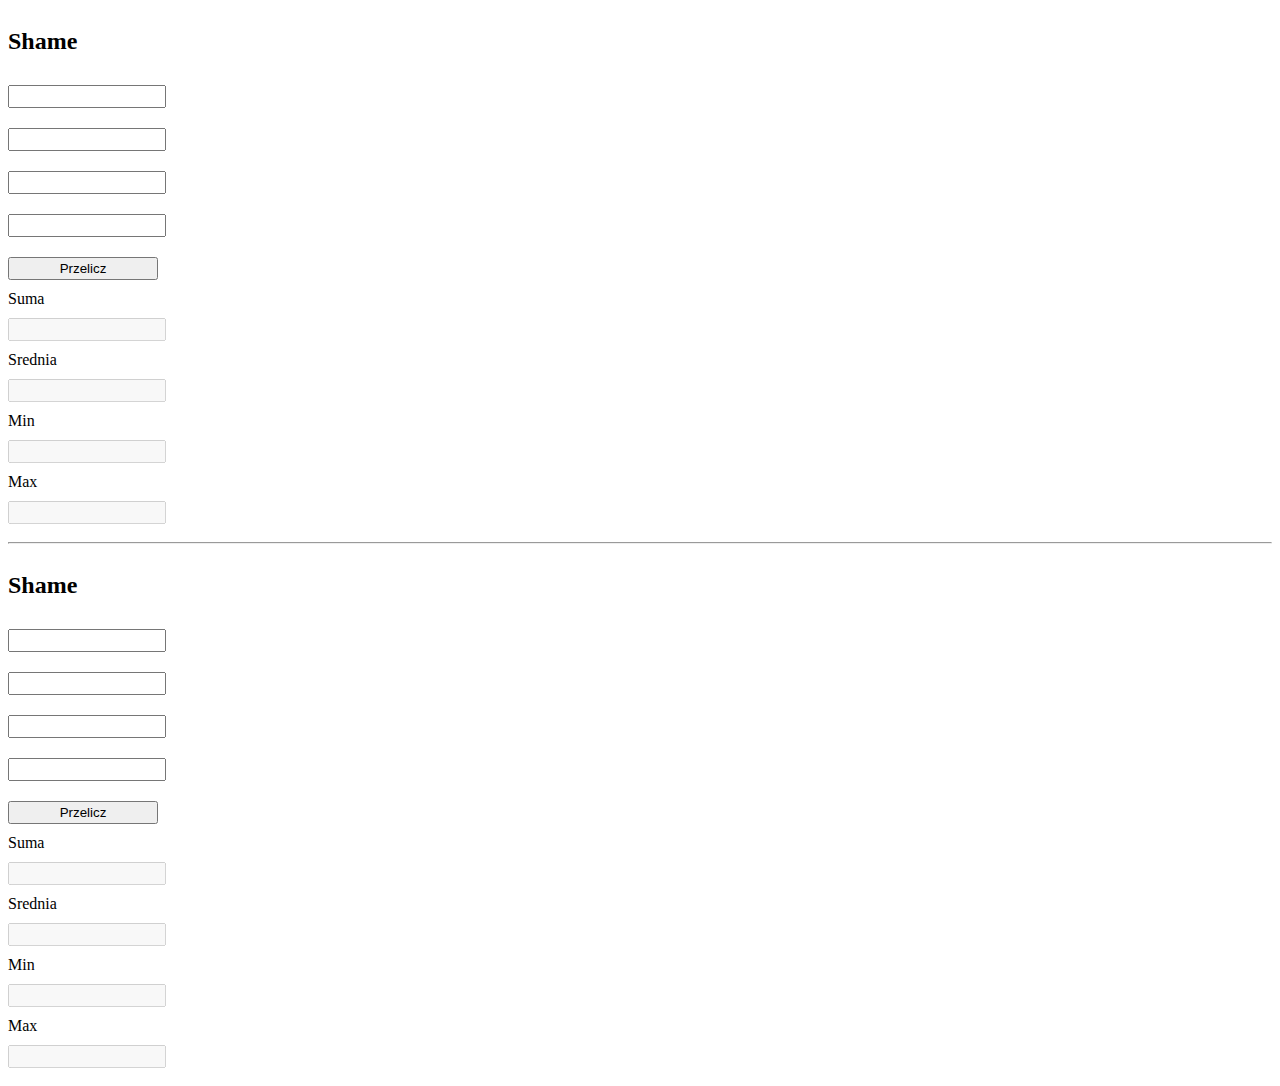
<file: lab1/index.html>
<!DOCTYPE html>
<html lang="en">
<head>
    <meta charset="UTF-8">
    <meta name="viewport" content="width=device-width, initial-scale=1.0">
    <link href="style.css" rel="stylesheet">
    <title>Document</title>
</head>
<body>

    <div>
        <h2>Shame</h2>
        <input type="text" id="value1" class="calc">
        <input type="text" id="value2"class="calc">
        <input type="text" id="value3"class="calc">
        <input type="text" id="value4"class="calc">
        <input type="button" id="count" value="Przelicz">
        Suma<input type="text" id="sumResult" disabled>
        Srednia<input type="text" id="avgResult" disabled>
        Min<input type="text" id="minResult" disabled>
        Max<input type="text" id="maxResult" disabled>
    </div>
    <hr>
    
    <div>
        <h2>Shame</h2>
        <input type="text" id="value1" class="calc">
        <input type="text" id="value2"class="calc">
        <input type="text" id="value3"class="calc">
        <input type="text" id="value4"class="calc">
        <input type="button" id="count" value="Przelicz">
        Suma<input type="text" id="sumResult" disabled>
        Srednia<input type="text" id="avgResult" disabled>
        Min<input type="text" id="minResult" disabled>
        Max<input type="text" id="maxResult" disabled>
    </div>
    <script src="main.js"></script>
</body>
</html>
</file>
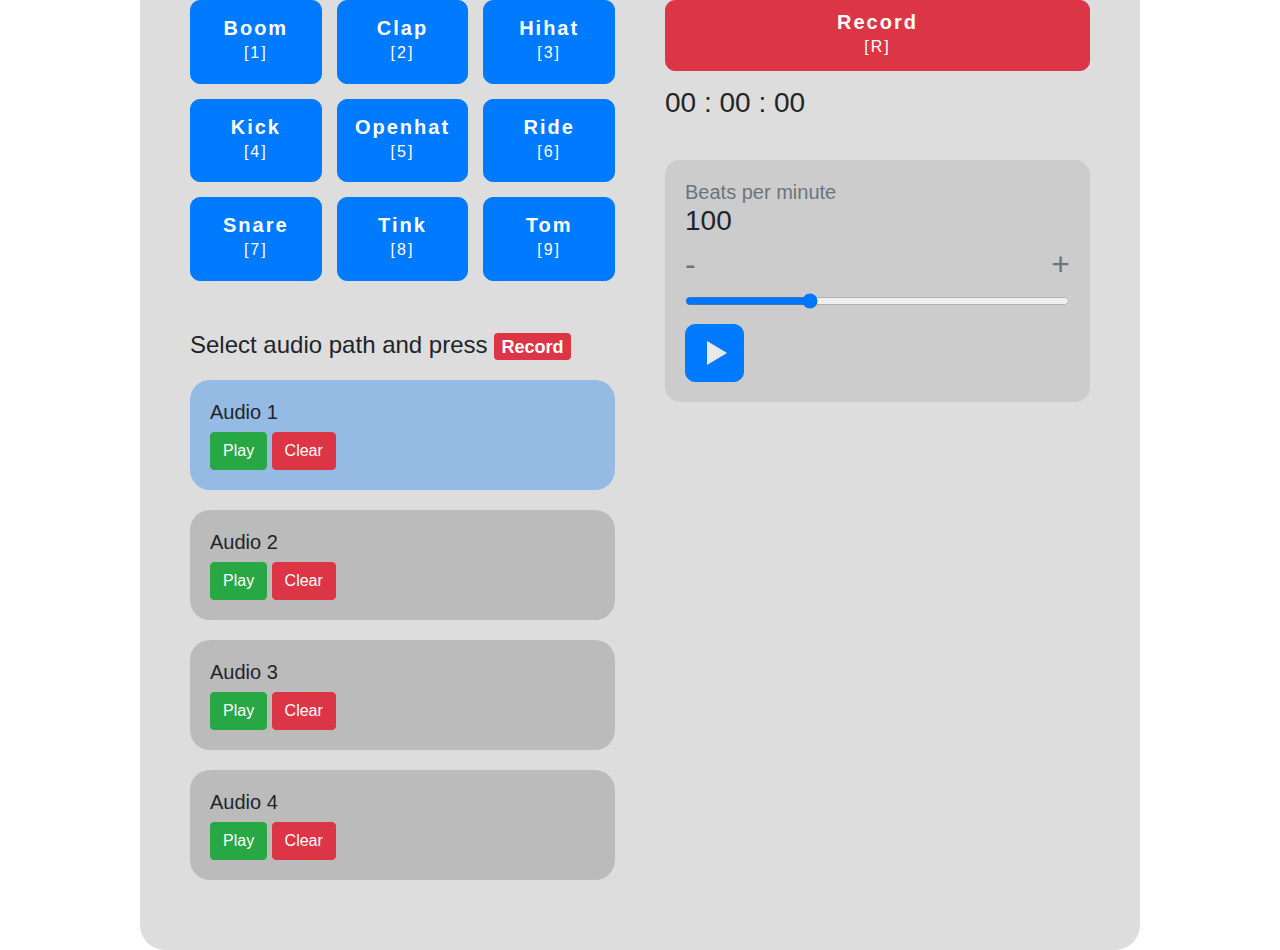
<file: lab3/index.html>
<!DOCTYPE html>
<html lang="en">
  <head>
    <meta charset="UTF-8" />
    <meta http-equiv="X-UA-Compatible" content="IE=edge" />
    <meta name="viewport" content="width=device-width, initial-scale=1.0" />
    <title>Drumkit</title>
    <link
      rel="stylesheet"
      href="https://cdn.jsdelivr.net/npm/bootstrap@4.0.0/dist/css/bootstrap.min.css"
      integrity="sha384-Gn5384xqQ1aoWXA+058RXPxPg6fy4IWvTNh0E263XmFcJlSAwiGgFAW/dAiS6JXm"
      crossorigin="anonymous"
    />
    <link href="style.css" rel="stylesheet" />
    <link rel="stylesheet" href="https://cdnjs.cloudflare.com/ajax/libs/font-awesome/4.7.0/css/font-awesome.min.css">
  </head>
  <body>
    <div id="audio-container">
      <audio src="./sounds/boom.wav" controls id="boom" class="key"></audio>
      <audio src="./sounds/clap.wav" controls id="clap" class="key"></audio>
      <audio src="./sounds/hihat.wav" controls id="hihat" class="key"></audio>
      <audio src="./sounds/kick.wav" controls id="kick" class="key"></audio>
      <audio src="./sounds/openhat.wav" controls id="openhat" class="key"></audio>
      <audio src="./sounds/ride.wav" controls id="ride" class="key"></audio>
      <audio src="./sounds/snare.wav" controls id="snare" class="key"></audio>
      <audio src="./sounds/tink.wav" controls id="tink" class="key"></audio>
      <audio src="./sounds/tom.wav" controls id="tom" class="key"></audio>
    </div>

    <div id="soundboard-container">
      <div class="sound-list">
        <button type="button" class="btn btn-primary sound-btn" id="boom-btn">Boom<span class="d-block h6">[1]</span></button>
        <button type="button" class="btn btn-primary sound-btn" id="clap-btn">Clap<span class="d-block h6">[2]</span></button>
        <button type="button" class="btn btn-primary sound-btn" id="hihat-btn">
          Hihat<span class="d-block h6">[3]</span>
        </button>
        <button type="button" class="btn btn-primary sound-btn" id="kick-btn">Kick<span class="d-block h6">[4]</span></button>
        <button type="button" class="btn btn-primary sound-btn" id="openhat-btn">
          Openhat<span class="d-block h6">[5]</span>
        </button>
        <button type="button" class="btn btn-primary sound-btn" id="ride-btn">Ride<span class="d-block h6">[6]</span></button>
        <button type="button" class="btn btn-primary sound-btn" id="snare-btn">
          Snare<span class="d-block h6">[7]</span>
        </button>
        <button type="button" class="btn btn-primary sound-btn" id="tink-btn">Tink<span class="d-block h6">[8]</span></button>
        <button type="button" class="btn btn-primary sound-btn" id="tom-btn">Tom<span class="d-block h6">[9]</span></button>
      </div>
      <div id="control-container">
        <button type="button" class="btn btn-danger sound-btn" id="record">Record <span class="d-block h6">[R]</span></button>
        <div class="counter h3">
            <label id="minutes">00</label> :
            <label id="seconds">00</label> :
            <label id="miliseconds">00</label>
        </div>
        <div class="metronome-container mt-4">
          
          <div>
            <h5 class="text-secondary mb-0">Beats per minute</h5>
            <h3 id="tempo">100</h3>
          </div>

          <div class="d-flex justify-content-between w-100">
            <span class="h2 text-secondary">-</span>
            <span class="h2 text-secondary">+</span>
          </div>
          <input type="range" min="40" max="230" value="100" id="metronome-value">
          <button class="btn btn-primary sound-btn mt-2 p-3" id="play-button">
            <div id="play-pause-icon" class="play">
            </div>
          </button>
        </div>
    </div>
      <div class="audio-path-container">
        <h4>Select audio path and press <span class="badge badge-danger">Record</span></h4>
        <div class="audio-path audio-selected">
            <h5>Audio 1</h5>
            <button type="button" class="btn btn-success audioPlay" id="play1">Play</button>
            <button type="button" class="btn btn-danger audioClear" id="clear1">Clear</button>
        </div>
        <div class="audio-path">
            <h5>Audio 2</h5>
            <button type="button" class="btn btn-success audioPlay" id="play2">Play</button>
            <button type="button" class="btn btn-danger audioClear" id="clear2">Clear</button>
        </div>
        <div class="audio-path">
            <h5>Audio 3</h5>
            <button type="button" class="btn btn-success audioPlay" id="play3">Play</button>
            <button type="button" class="btn btn-danger audioClear" id="clear3">Clear</button>
        </div>
        <div class="audio-path">
            <h5>Audio 4</h5>
            <button type="button" class="btn btn-success audioPlay" id="play4">Play</button>
            <button type="button" class="btn btn-danger audioClear" id="clear4">Clear</button>
        </div>
      </div>
    </div>

    <script src="metronome.js"></script>
    <script src="script.js"></script>
  </body>
</html>
</file>
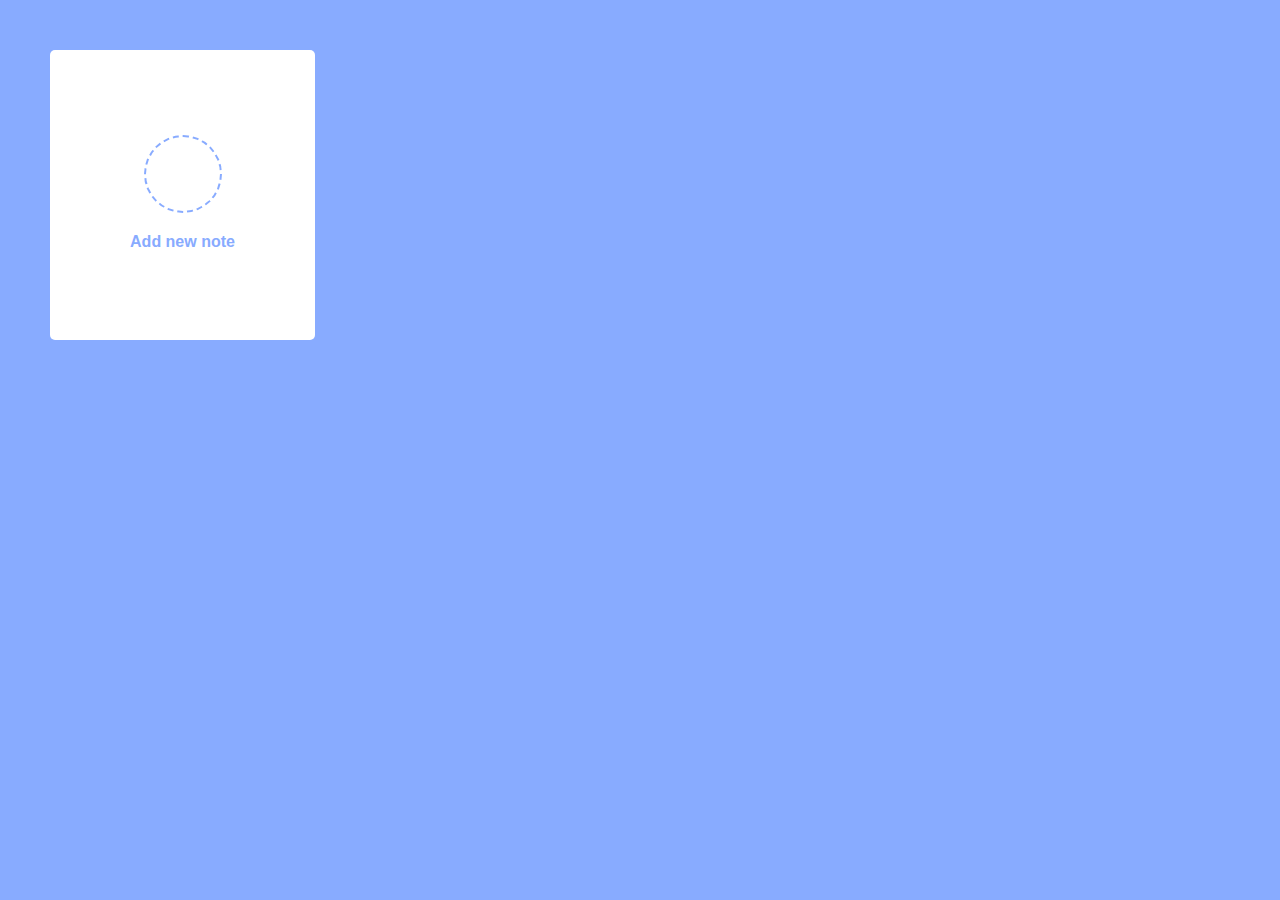
<file: lab4/index.html>
<!DOCTYPE html>
<html lang="en">
  <head>
    <meta charset="UTF-8" />
    <meta http-equiv="X-UA-Compatible" content="IE=edge" />
    <meta name="viewport" content="width=device-width, initial-scale=1.0" />
    <link rel="stylesheet" href="style.css" />
    <link rel="preconnect" href="https://fonts.googleapis.com" />
    <link rel="preconnect" href="https://fonts.gstatic.com" crossorigin />
    <link
      href="https://fonts.googleapis.com/css2?family=Dosis&display=swap"
      rel="stylesheet"
    />
    <link rel="stylesheet" href="https://unicons.iconscout.com/release/v4.0.0/css/line.css">
    <title>Notes</title>
  </head>
  <body>
    
    <div class="popup-box">
      <div class="popup">
        <div class="content">
          <header>
            <p>Add a new Note</p>
            <i class="uil uil-times">

            </i>
          </header>
          <form action="#">
            <div class="row title">
              <label>Title<span style="color: red">*</span></label>
              <input type="text">
            </div>
            
            <div class="row description">
              <label>Description</label>
              <textarea></textarea>
            </div>

            <div class="row tags">
              <label>Tags</label>
              <textarea></textarea>
            </div>
            
            <div class="row date">
              <label>Date<span style="color: red">*</span></label>
              <input type="datetime-local" required> 
            </div>

            <button>Add Note</button>
          </form>
        </div>
      </div>
    </div>
    
    <div class="wrapper">

      <li class="add-box">
        <div class="icon">
          <i class="uil uil-plus"></i>
        </div>
        <p>Add new note</p>
      </li>
      
      <li class="note">
        
        <div class="details">
          <p>This is a title</p>
          <span>Lorem ipsum dolor sit amet consectetur adipisicing elit. Unde nemo hic sequi vitae asperiores ut odio sint rerum, eius nihil quos voluptas perspiciatis eveniet culpa error nisi, omnis aliquid! Doloribus.</span>
          <div class="tags">#note #lorem #ipsum #dolor #sit #amet #consectetur</div>
        </div>
        
        <div class="bottom-content">
          <span>April 3, 2022</span>
          <div class="settings">
            <i class="uil uil-ellipsis-h"></i>
            <ul class="menu">
              <li><i class="uil uil-pen"></i>Edit</li>
              <li><i class="uil uil-trash"></i>Delete</li>
            </ul>
          </div>
        </div>
      
      </li>
    
    </div>
    
    <script src="script.js"></script>
  </body>
</html>
</file>
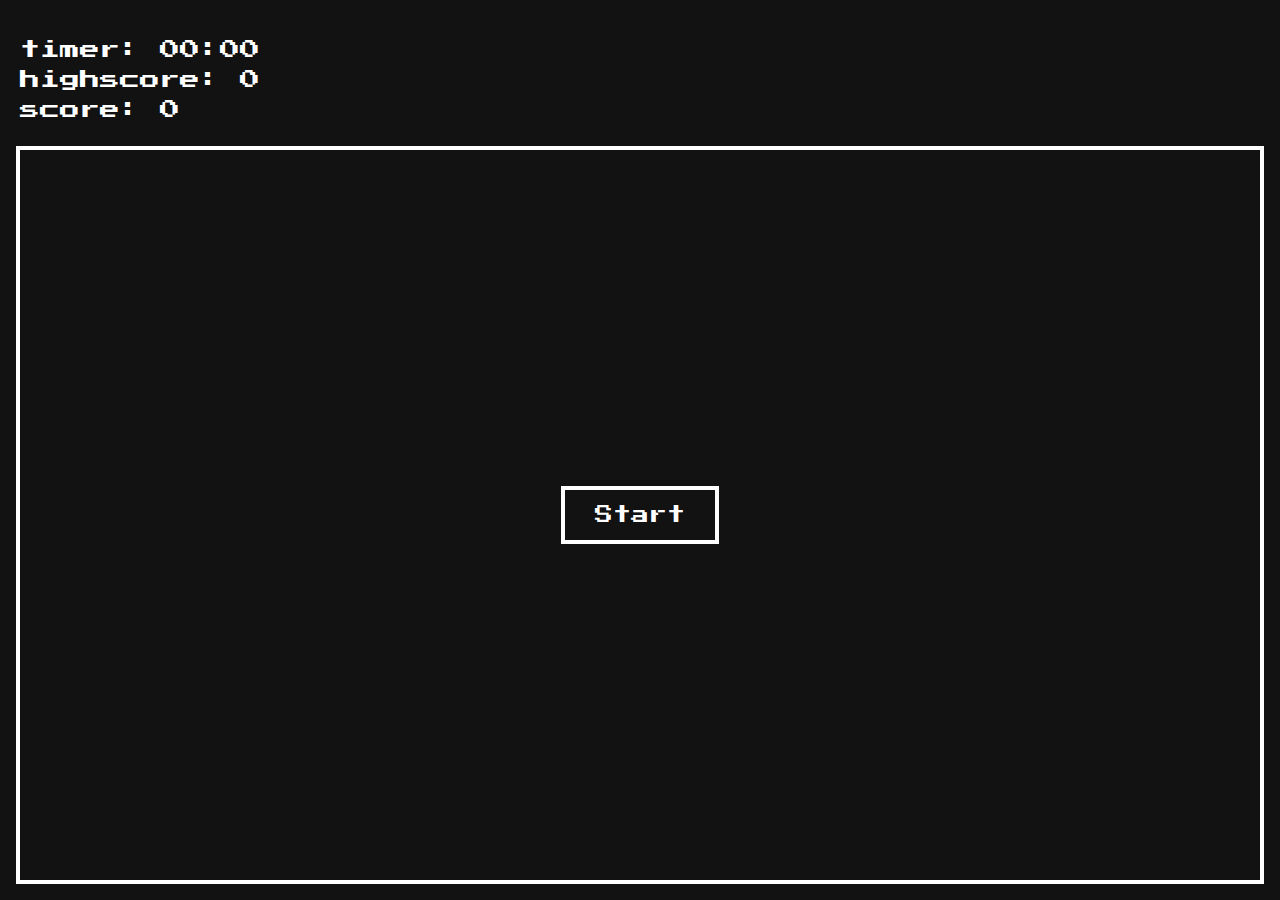
<file: lab6/index.html>
<!DOCTYPE html>
<html lang="en">
  <head>
    <meta charset="UTF-8" />
    <meta http-equiv="X-UA-Compatible" content="IE=edge" />
    <meta name="viewport" content="width=device-width, initial-scale=1.0" />
    <title>Ball in the hole</title>
    <link rel="stylesheet" href="style.css" />
    <link rel="preconnect" href="https://fonts.googleapis.com" />
    <link rel="preconnect" href="https://fonts.gstatic.com" crossorigin />
    <link rel="preconnect" href="https://fonts.googleapis.com" />
    <link rel="preconnect" href="https://fonts.gstatic.com" crossorigin />
    <link
      href="https://fonts.googleapis.com/css2?family=Press+Start+2P&display=swap"
      rel="stylesheet"
    />
  </head>
  <body>
    <div class="score-board">
      <div id="timer-container">timer: <span id="timer">00:00</span></div>
      <div>highscore: <span id="highscore">0</span></div>
      <div>score: <span id="score">0</span></div>
    </div>

    <div class="game-field">
      <div id="highscore-communicate">
        NEW</br>HIGHSCORE!</div>
      <div id="ball"></div>
      <div class="hole"></div>
      <button id="request">Start</button>
    </div>

    <script src="script.js"></script>
  </body>
</html>
</file>
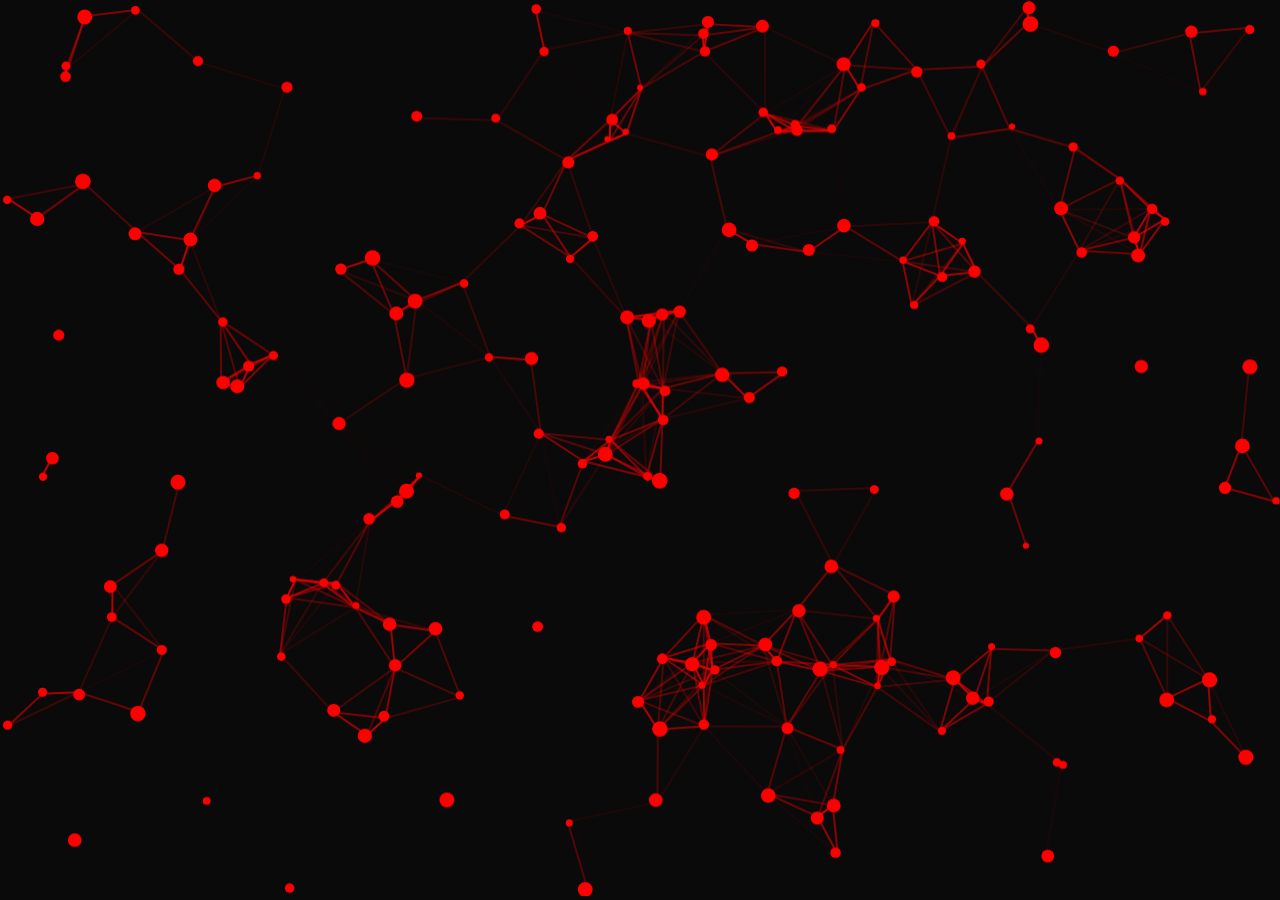
<file: lab8/index.html>
<!DOCTYPE html>
<html lang="en">
<head>
    <meta charset="UTF-8">
    <meta http-equiv="X-UA-Compatible" content="IE=edge">
    <meta name="viewport" content="width=device-width, initial-scale=1.0">
    <link rel="stylesheet" href="style.css">
    <title>Canvas</title>
</head>
<body>
    <canvas></canvas>
    
    <script src="script.js"></script>
</body>
</html>
</file>
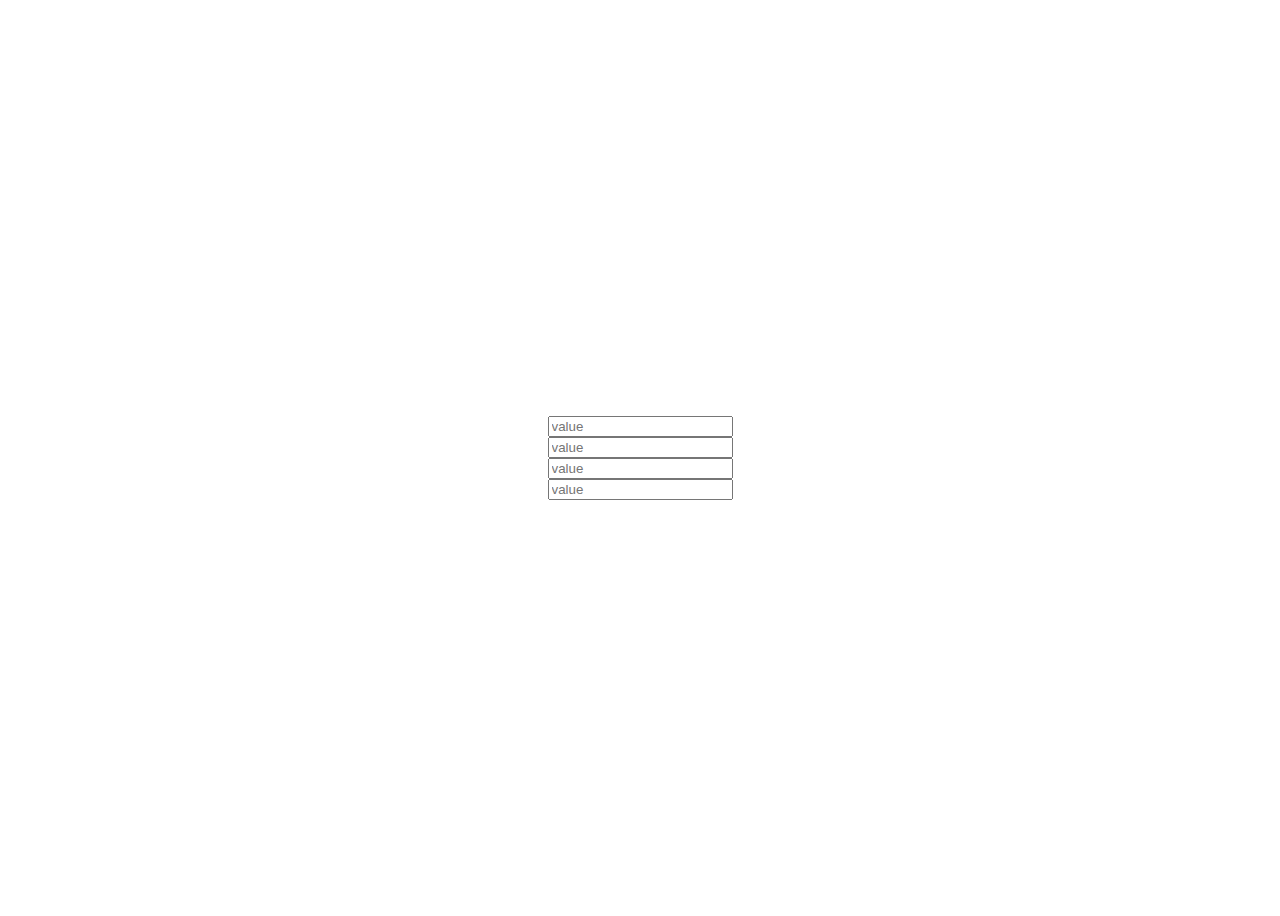
<file: lab1/normal.html>
<!DOCTYPE html>
<html lang="en">
  <head>
    <meta charset="UTF-8" />
    <meta name="viewport" content="width=device-width, initial-scale=1.0" />
    <link rel="stylesheet" href="normal.css" />
    <link
      href="https://cdn.jsdelivr.net/npm/bootstrap@5.2.2/dist/css/bootstrap.min.css"
      rel="stylesheet"
      integrity="sha384-Zenh87qX5JnK2Jl0vWa8Ck2rdkQ2Bzep5IDxbcnCeuOxjzrPF/et3URy9Bv1WTRi"
      crossorigin="anonymous"
    />

    <title>Document</title>
  </head>
  <body>
    <div>
      <div class="input-group mb-3">
        <input
          type="number"
          class="form-control"
          placeholder="value"
          aria-label="Username"
          aria-describedby="basic-addon1"
        />
      </div>
      <div class="input-group mb-3">
        <input
          type="number"
          class="form-control"
          placeholder="value"
          aria-label="Username"
          aria-describedby="basic-addon1"
        />
      </div>
      <div class="input-group mb-3">
        <input
          type="number"
          class="form-control"
          placeholder="value"
          aria-label="Username"
          aria-describedby="basic-addon1"
        />
      </div>
      <div class="input-group mb-3">
        <input
          type="number"
          class="form-control"
          placeholder="value"
          aria-label="Username"
          aria-describedby="basic-addon1"
        />
      </div>
    </div>
  </body>
</html>
</file>
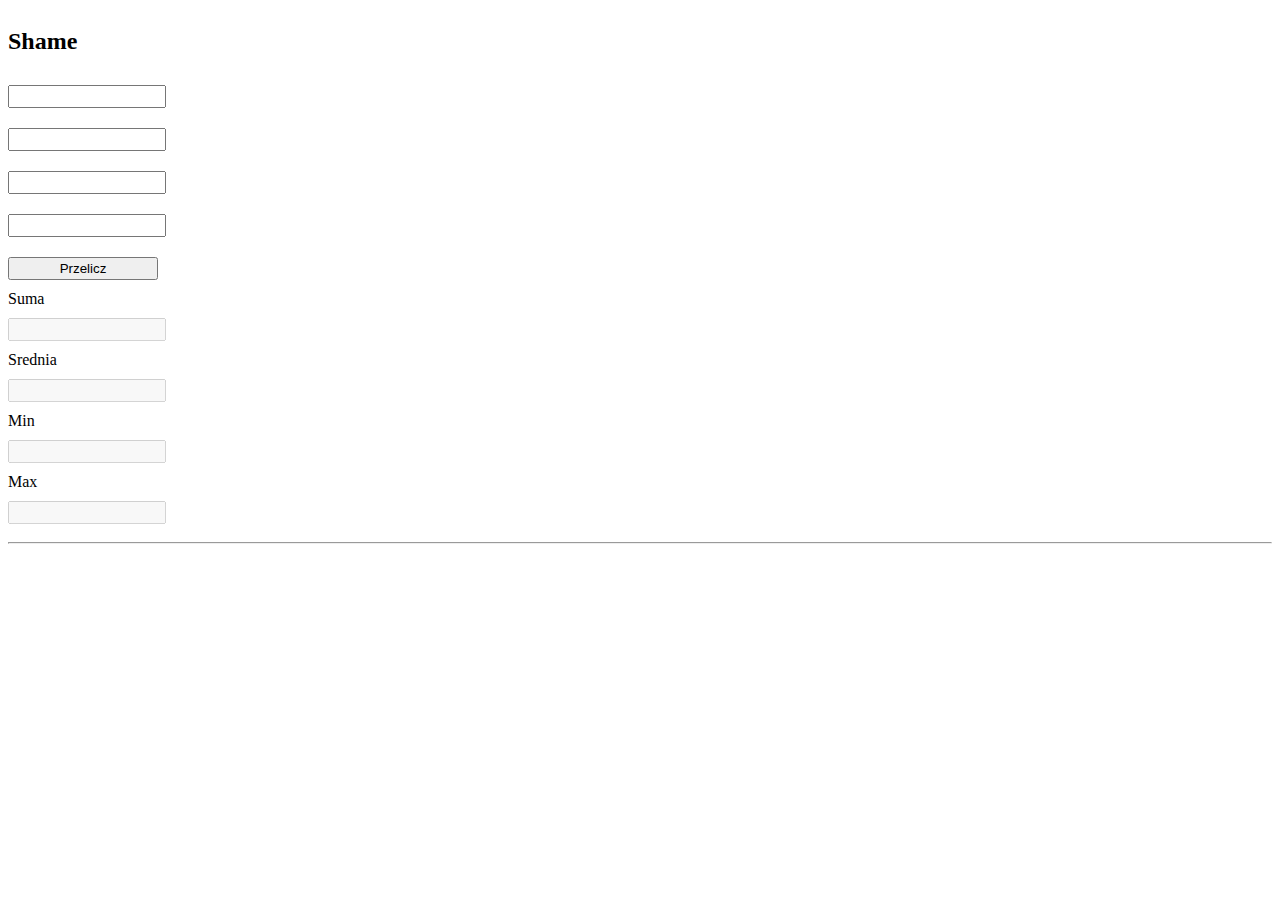
<file: lab1/shame.html>
<!DOCTYPE html>
<html lang="en">
<head>
    <meta charset="UTF-8">
    <meta name="viewport" content="width=device-width, initial-scale=1.0">
    <link href="style.css" rel="stylesheet">
    <title>Document</title>
</head>
<body>

    <div>
        <h2>Shame</h2>
        <input type="text" id="value1" class="calc">
        <input type="text" id="value2"class="calc">
        <input type="text" id="value3"class="calc">
        <input type="text" id="value4"class="calc">
        <input type="button" id="count" value="Przelicz">
        Suma<input type="text" id="sumResult" disabled>
        Srednia<input type="text" id="avgResult" disabled>
        Min<input type="text" id="minResult" disabled>
        Max<input type="text" id="maxResult" disabled>
    </div>
    <hr>

    <script src="main.js"></script>
</body>
</html>
</file>
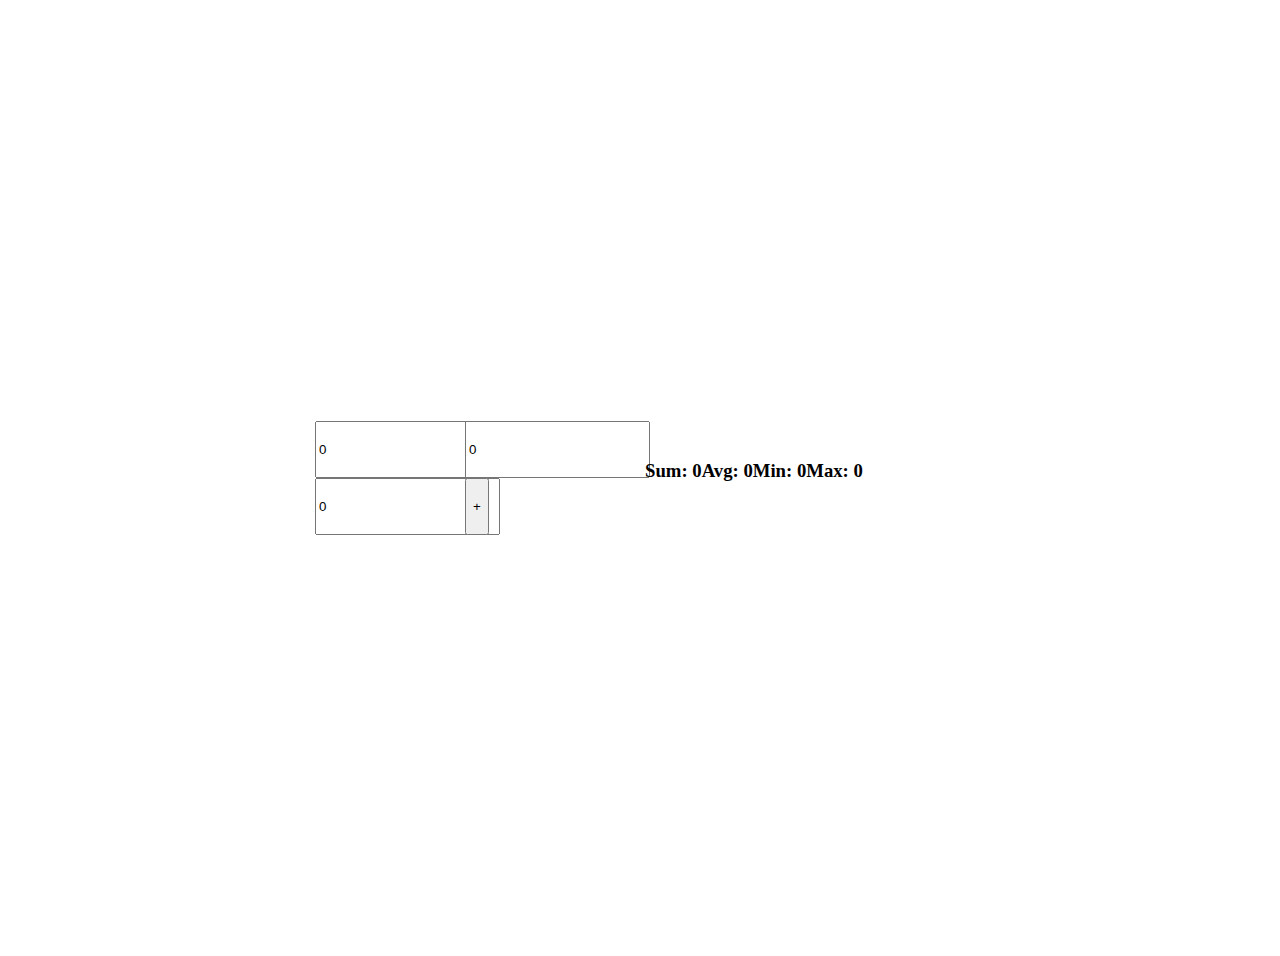
<file: lab1/normal/normal.html>
<!DOCTYPE html>
<html lang="en">
  <head>
    <meta charset="UTF-8" />
    <meta name="viewport" content="width=device-width, initial-scale=1.0" />
    <link
      href="https://cdn.jsdelivr.net/npm/bootstrap@5.2.2/dist/css/bootstrap.min.css"
      rel="stylesheet"
      integrity="sha384-Zenh87qX5JnK2Jl0vWa8Ck2rdkQ2Bzep5IDxbcnCeuOxjzrPF/et3URy9Bv1WTRi"
      crossorigin="anonymous"
    />
    <link rel="stylesheet" href="normal.css" />

    <title>Document</title>
  </head>
  <body>
    <div>
      <div id="left-side-input-container">
        <div class="input-group mb-3">
          <input
            type="number"
            class="form-control"
            placeholder="..."
            aria-label="Username"
            aria-describedby="basic-addon1"
            value="0"
          />
        </div>
        <div class="input-group mb-3">
          <input
            type="number"
            class="form-control"
            placeholder="..."
            aria-label="Username"
            aria-describedby="basic-addon1"
            value="0"
          />
        </div>
        <div class="input-group mb-3">
          <input
            type="number"
            class="form-control"
            placeholder="..."
            aria-label="Username"
            aria-describedby="basic-addon1"
            value="0"
          />
        </div>

        <!--Tutaj wstawiam inputa-->

        <div class="input-group mb-3" id="add-input">
          <input
            type="button"
            class="form-control btn btn-outline-primary"
            aria-label="Username"
            aria-describedby="basic-addon1"
            value="+"
          />
        </div>
      </div>
      <div class="border rounded d-block" id="result-container">
        <h3>Sum: <span class="sum badge bg-secondary">0</span></h3>
        <h3>Avg: <span class="avg badge bg-secondary">0</span></h3>
        <h3>Min: <span class="min badge bg-secondary">0</span></h3>
        <h3>Max: <span class="max badge bg-secondary">0</span></h3>
      </div>
    </div>
    <script src="normal.js"></script>
  </body>
</html>
</file>
<file: lab1/style.css>
div{
    display: flex;
    flex-direction: column;
}

input{
    width: 150px;
    margin: 10px 0;
    padding: 2px;
}
</file>
<file: lab3/style.css>
body {
  display: flex;
  align-items: center;
  justify-content: center;
  height: 100vh;
  margin: 0;
  user-select: none;
}

#audio-container {
  display: none;
}

#soundboard-container {
  background-color: #ddd;
  width: 1000px;
  padding: 50px;
  height: 1000px;
  border-radius: 25px;
  display: grid;
  grid-template-columns: 1fr 1fr;
  grid-template-rows: 1fr 1fr;
  grid-gap: 50px;
}

#control-container{
    display: flex;
    flex-direction: column;
    grid-row: 1/3;
    grid-column: 2/3;
}

.sound-list {
  display: grid;
  gap: 15px;
  grid-template-columns: repeat(3, 1fr);
  grid-template-rows: repeat(3, 1fr);
}

.sound-btn {
  border-radius: 10px;
  font-size: 20px;
  font-weight: bold;
  letter-spacing: 2px;
}

.active {
  background-color: #004ea2 !important;
}

.audio-path{
    border-radius: 20px;
    background-color: #bbb;
    padding: 20px;
    margin: 20px 0;
    transition: outline 0.2s;
    outline: 2px solid transparent;
    cursor: pointer;
}

.audio-path:hover{
    outline: 2px solid rgb(136, 136, 136);
}

.audio-selected{
    background-color: #95bbe4 !important;

}

.audio-selected:hover{
    outline: 2px solid #5f99d7;
}

.counter{
    margin-top: 15px;
}

#metronome-value{
  width: 100%;
}

.metronome-container{
  background-color: #ccc;
  padding: 20px;
  border-radius: 15px;
}

.play {
  width: 0;
  height: 0;
  border-top: 12px solid transparent;
  border-bottom: 12px solid transparent;
  border-left: 20px solid #e9e9e9;
  margin-left: 5px;
}

.pause {
  width: 25px;
  height: 24px;
  border: none;
  border-left: 7px solid #e9e9e9;
  border-right: 7px solid #e9e9e9;
}
</file>
<file: lab4/style.css>
body{
    background-color: #88ABFF;
}

*{
    margin: 0;
    padding: 0;
    box-sizing: border-box;
    font-family: 'Poppins', sans-serif;
}
.wrapper{
    margin: 50px;
    display: grid;
    grid-template-columns: repeat(auto-fill, 265px);
    gap: 25px;
}

.tags{
    margin-bottom: 10px;
    font-size: 12px;
    color:#73a5d8;
}

.wrapper li{
    height: 290px;
    border-radius: 5px;
    list-style: none;
    background-color: #fff;
    padding: 15px 20px 20px;
}

.add-box, .icon, .bottom-content, .settings .menu li,  .popup, header{
    display: flex;
    align-items: center;
    justify-content: space-between;
}

.add-box{
    justify-content: center;
    flex-direction: column;
    cursor: pointer;
}

.add-box .icon{
    border: 2px dashed;
    color:  #88ABFF;
    height: 78px;
    width: 78px;
    border-radius: 50%;
    font-size: 40px;
    justify-content: center;
}

.add-box p{
    color:  #88ABFF;
    font-weight: 600;
    margin-top: 20px;
}

.wrapper .note{
    display: flex;
    flex-direction: column;
    justify-content: space-between;
}

.note p{
    font-size: 22px;
    font-weight: 600;
}

.details p{
    margin-bottom: 10px;
}

.details{
    height: 100%;
    display: flex;
    flex-direction: column;
}

.details span{
    flex-grow: 1;
}

.note span{
    color: #575757;
    font-size: 16px;
    display: block;
    margin-top: 5px;
}

.note .bottom-content{
    border-top: 1px solid #ccc;
    padding-top: 10px;
}

.bottom-content span{
    color: #6d6d6d;
    font-size: 14px;
}

.bottom-content .settings i{
    color: #6d6d6d;
    font-size: 15px;
    cursor: pointer;
}

.settings{
    position: relative;
}

.settings .menu{
    box-shadow: 0 0 6px rgba(0,0,0,0.15);
    position: absolute;
    bottom: 0;
    right: -5px;
    padding: 5px 0;
    background-color: #fff;
    border-radius: 4px;
    transform: scale(0);
    transition: transform 0.2s ease;
    transform-origin: bottom right;
}

.settings.show .menu{
    transform: scale(1);
}

.settings .menu li{
    height: 25px;
    cursor: pointer;
    font-size: 16px;
    border-radius: 0;
    padding: 17px 15px;
    justify-content: flex-start;
}

.menu li:hover{
    background-color: #f5f5f5;
}

.menu li i{
    padding-right: 8px;
}

.popup-box{
    position: fixed;
    top: 0;
    left: 0;
    height: 100%;
    width: 100%;
    z-index: 2;
    background-color: rgba(0,0,0,0.4);
}
.popup-box, .popup-box .popup{
    opacity: 0;
    pointer-events: none;
    transition: all 0.25s ease;
}

.popup-box.show, .popup-box.show .popup{
    opacity: 1;
    pointer-events: auto;
}

.popup-box .popup{
    position: absolute;
    top: 50%;
    left: 50%;
    z-index: 3;
    max-width: 400px;
    width: 100%;
    transform: translate(-50%,-50%);
    justify-content: center;
}

.popup .content{
    width: calc(100% -  15px);
    background: #fff;
    border-radius: 5px;
}

.popup .content header{
    padding: 15px 25px;
    border-bottom: 1px solid #ccc;
}

.content header p{
    font-size: 20px;
    font-weight: 600px;
}

.content header i{
    color:#8b8989;
    cursor: pointer;
    font-size: 23px;
}

.content form{
    margin: 15px 25px 35px;
}

.content form .row{
    margin-bottom: 20px;
    color:#575757;
}

form .row label{
    display: block;
    font-size: 18px;
    margin-bottom: 6px;
}

.content form :where(input,textarea){
    width: 100%;
    outline: none;
    height: 50px;
    font-size: 17px;
    padding: 0 15px;
    border-radius: 4px;
    border: 1px solid #999;
}

.content form textarea{
    height: 150px;
    resize: none;
    padding: 8px 15px;
}

.content form .tags textarea{
    height: 75px;
    text-transform: lowercase;
}

.content form button{
    width: 100%;
    height: 50px;
    background: #88ABFF;
    border:  none;
    outline: none;
    color: #fff;
    font-size: 17px;
    border-radius: 4px;
    cursor: pointer;
    transition: background 0.2s ease;
}

.content form button:hover{
    background: #9fbcff;
}
</file>
<file: lab6/style.css>
:root{
  --bg: #121212;
  --hole: #fff;
  --ball: #0f0;
}

*{
  transition: outline-color, color, background-color 0.6s;
}

body {
  background-color: var(--bg);
  font-size: 20px;
  margin: 20px;
  width: calc(100vw - 40px);
  height: calc(100vh - 40px);
  font-family: 'Press Start 2P', cursive;
  display: flex;
  flex-direction: column;
  color: var(--hole);
}

.score-board{
  margin: 10px 0 20px 0;
}

.game-field{
  height: 100%;
  outline: 4px solid var(--hole);
  position: relative;
}

.score-board div{
  margin: 10px 0;
}

#ball{
  background: var(--ball);
  width: 50px;
  height: 50px;
  border-radius: 50%;
  display: none;
  z-index: 2;
  position: absolute;
}

#request{
  outline: 4px solid var(--hole);
  background-color: transparent;
  color: var(--hole);
  background: transparent;
  font-family: 'Press Start 2P', cursive;
  border: none;
  height: 50px;
  width: 150px;
  font-size: 18px;
  position: absolute;
  top: calc(50% - 25px);
  left: calc(50% - 75px);
  z-index: 3;
}

@media (hover: hover) {
  #request:hover{
    outline-color: var(--ball);
    color: var(--ball);
  }
}

.hole{
  background-color: var(--hole);
  height: 70px;
  width: 70px;
  border-radius: 50%;
  display: none;
  z-index: 1;
  position: absolute;
}

#highscore-communicate{
  display: none;
  position: relative;
  top: calc(25% - 30px);
  width: 100%;
  text-align: center;
  animation: highscore 0.5s;
  animation-iteration-count: infinite;
  line-height: 30px;
}

.time-running-out{
  animation: time-running-out 10s 0.2s;
  color:rgb(235, 127, 127);
}

@keyframes highscore{
  0% { color: transparent }
  50% { color: var(--hole) }
  100% { color: transparent }
}

@keyframes time-running-out{
  0% { color: rgb(228, 108, 108) }
  3% { color: transparent }
  6% { color: rgb(223, 73, 73) }
  9% { color: transparent }
  12% { color: rgb(223, 73, 73) }
  15% { color: transparent }
  17% { color: rgb(223, 73, 73) }
  100% { color: rgb(223, 73, 73) }
}
</file>
<file: lab8/style.css>
html,body{
    height: 100%;
    margin: 0;
    padding: 0;
}

canvas{
    width: 100%;
    height: calc(100% - 4px);
}

body{
    background-color: #0a0a0a;
}
</file>
<file: lab1/normal.css>
body{
    height: 100vh;
    display: flex;
    justify-content: center;
    align-items: center;
}
</file>
<file: lab1/normal/normal.css>
body {
  height: 100vh;
  display: flex;
  justify-content: center;
  align-items: center;
  padding: 20px;
}

body div {
  display: flex;
}

body div div {
  width: 50%;
  flex-wrap: wrap;
}

#add-input {
  font-size: 24px;
}

#result-container {
  margin: 0 0 15px 10px;
  padding: 20px;
  width: 300px;
}

#left-side-input-container {
  width: 300px;
}
</file>
